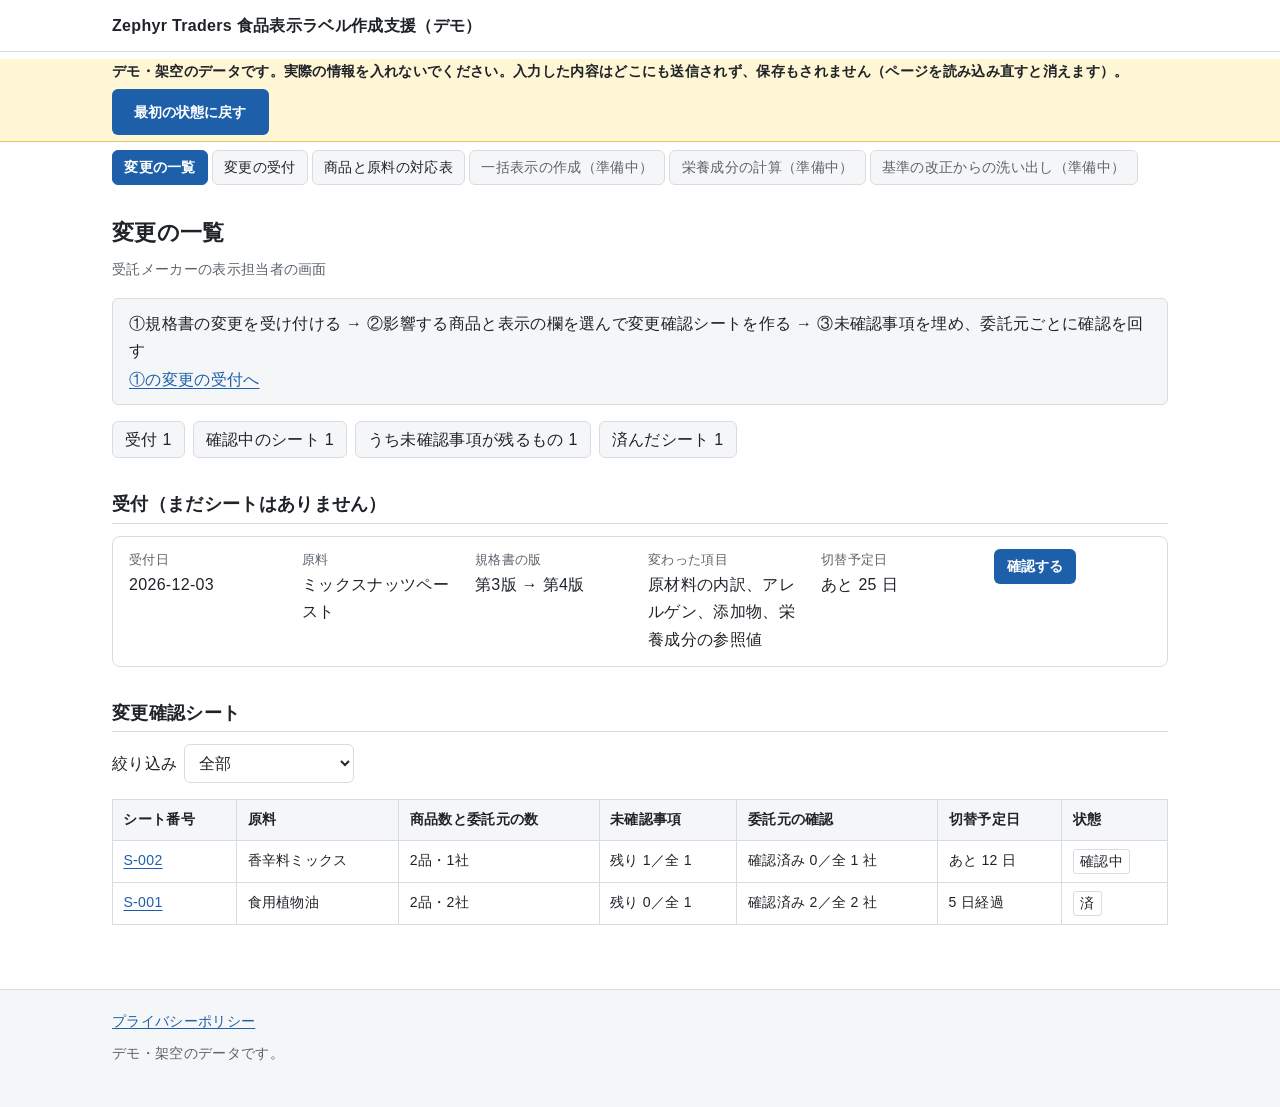
<file: demo/index.html>
<!doctype html>
<html lang="ja">
<head>
<meta charset="utf-8">
<meta name="viewport" content="width=device-width, initial-scale=1">
<meta name="robots" content="noindex">
<title>食品表示ラベル作成支援（デモ）</title>
<link rel="stylesheet" href="../style.css">
<link rel="stylesheet" href="demo.css">
</head>
<body>

<header class="site-header">
  <div class="wrap wide">
    <a class="brand" href="#list">Zephyr Traders 食品表示ラベル作成支援（デモ）</a>
  </div>
</header>

<div class="demo-banner" role="note">
  <div class="wrap wide">
    <p class="demo-banner-text"><strong>デモ・架空のデータです。実際の情報を入れないでください。入力した内容はどこにも送信されず、保存もされません（ページを読み込み直すと消えます）。</strong></p>
    <p class="demo-banner-actions no-print"><button type="button" id="reset-btn">最初の状態に戻す</button> <span id="reset-msg" class="reset-msg" role="status"></span></p>
  </div>
</div>

<nav class="tabs no-print" id="tabs" aria-label="画面の切り替え"></nav>

<main>
  <div class="wrap wide" id="app">
    <noscript><p>このデモは JavaScript を使います。JavaScript を有効にしてください。</p></noscript>
  </div>
</main>

<footer class="site-footer">
  <div class="wrap wide">
    <p class="footer-nav no-print"><a href="../privacy.html">プライバシーポリシー</a></p>
    <p>デモ・架空のデータです。</p>
  </div>
</footer>

<script src="rules.js"></script>
<script src="data.js"></script>
<script src="app.js"></script>
</body>
</html>
</file>
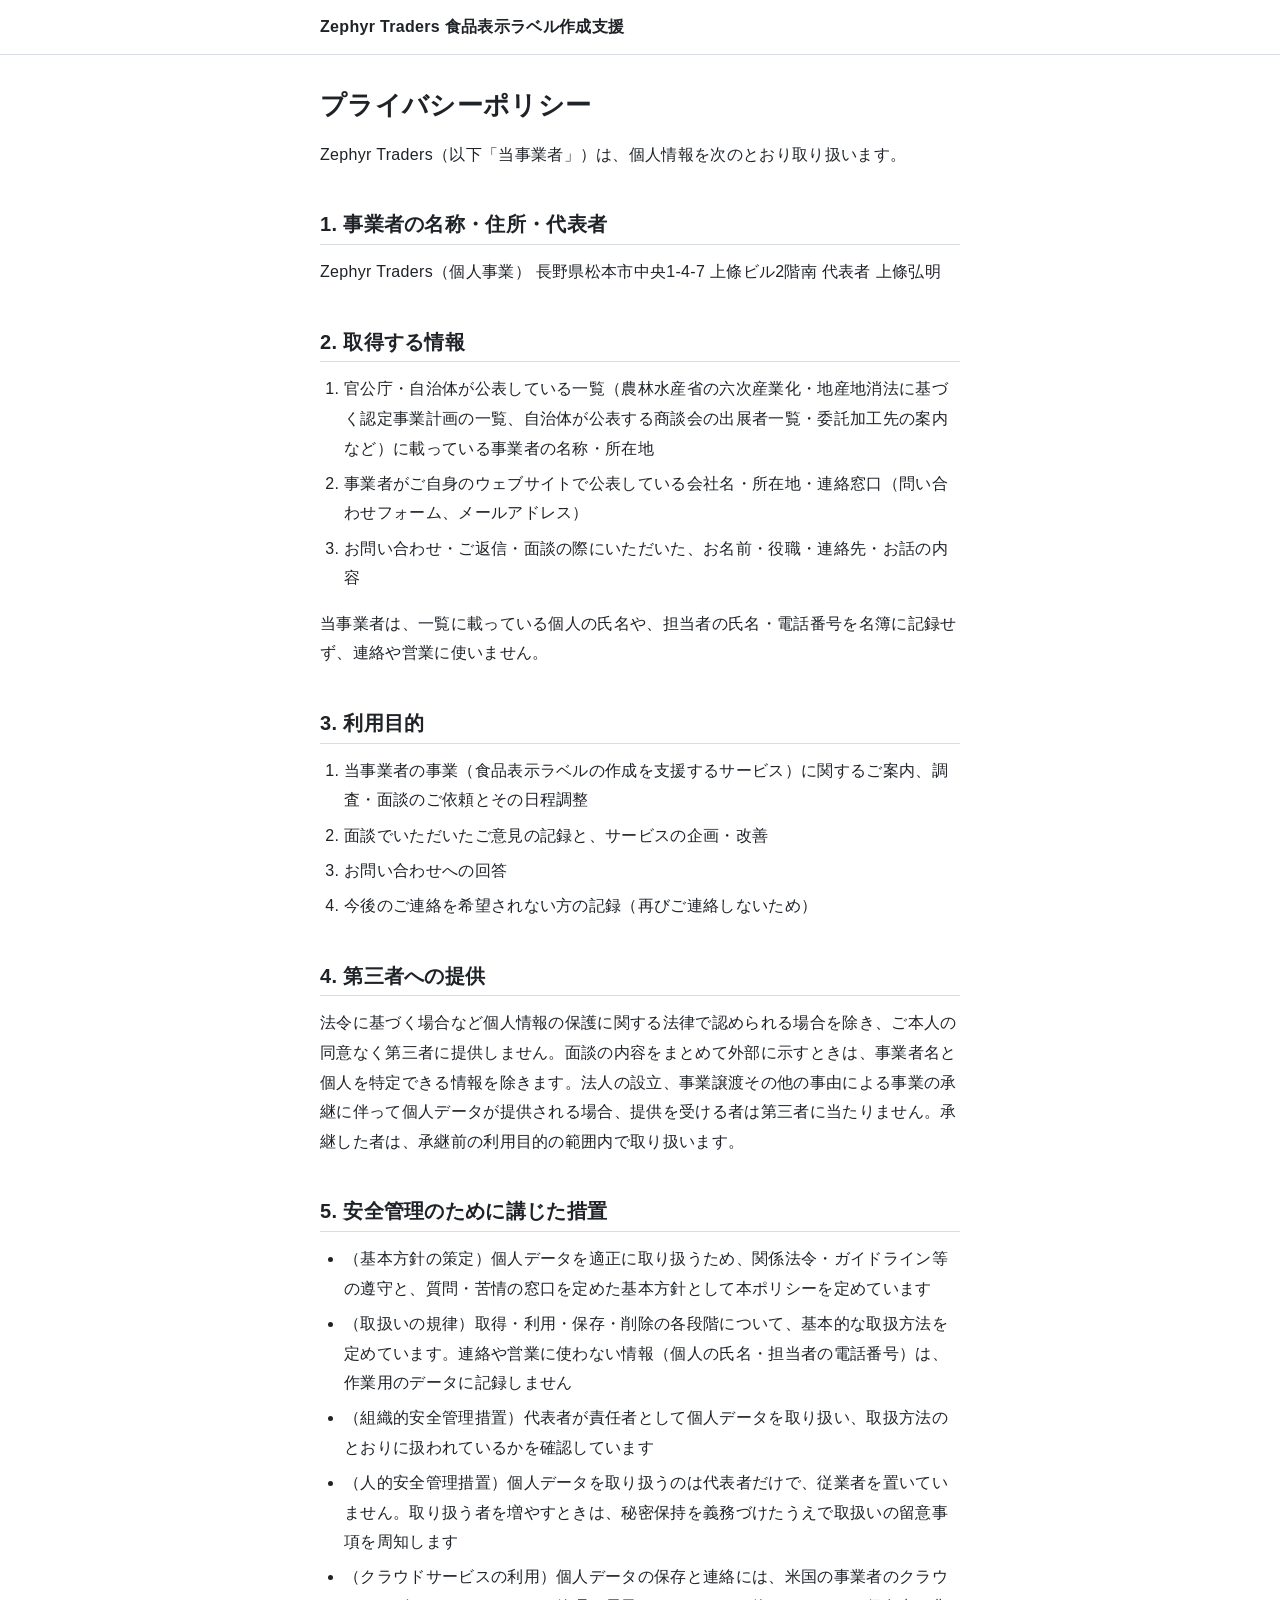
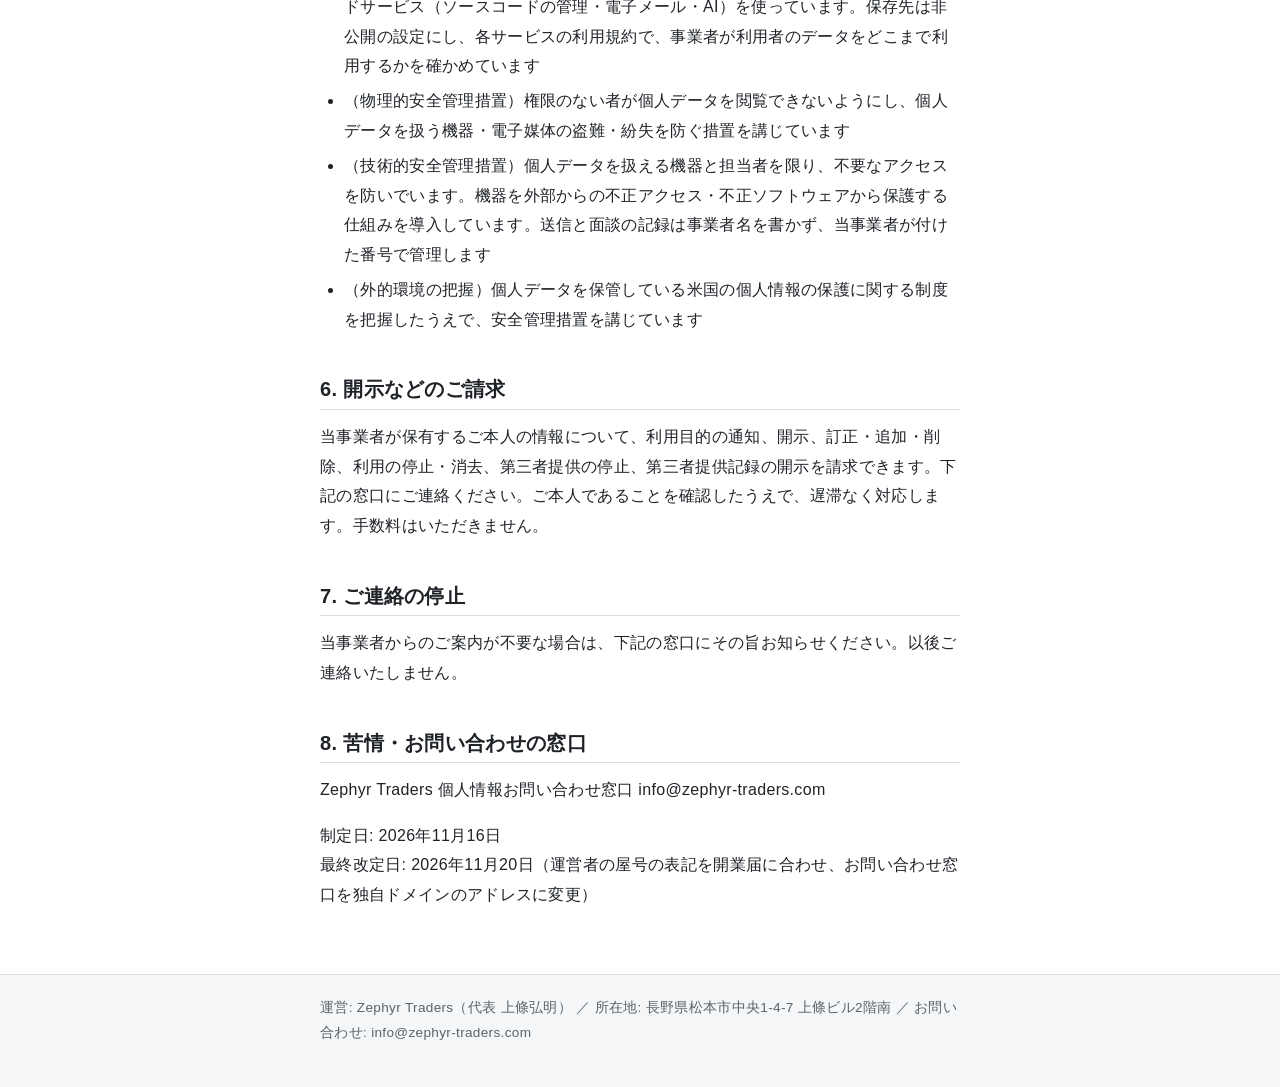
<file: privacy.html>
<!doctype html>
<html lang="ja">
<head>
<meta charset="utf-8">
<meta name="viewport" content="width=device-width, initial-scale=1">
<title>プライバシーポリシー｜Zephyr Traders 食品表示ラベル作成支援</title>
<link rel="stylesheet" href="style.css">
</head>
<body>

<header class="site-header">
  <div class="wrap">
    <a class="brand" href="privacy.html">Zephyr Traders 食品表示ラベル作成支援</a>
  </div>
</header>

<main>
<div class="wrap">

<h1>プライバシーポリシー</h1>

<p>Zephyr Traders（以下「当事業者」）は、個人情報を次のとおり取り扱います。</p>

<h2>1. 事業者の名称・住所・代表者</h2>
<p>Zephyr Traders（個人事業） 長野県松本市中央1-4-7 上條ビル2階南 代表者 上條弘明</p>

<h2>2. 取得する情報</h2>
<ol>
  <li>官公庁・自治体が公表している一覧（農林水産省の六次産業化・地産地消法に基づく認定事業計画の一覧、自治体が公表する商談会の出展者一覧・委託加工先の案内など）に載っている事業者の名称・所在地</li>
  <li>事業者がご自身のウェブサイトで公表している会社名・所在地・連絡窓口（問い合わせフォーム、メールアドレス）</li>
  <li>お問い合わせ・ご返信・面談の際にいただいた、お名前・役職・連絡先・お話の内容</li>
</ol>
<p>当事業者は、一覧に載っている個人の氏名や、担当者の氏名・電話番号を名簿に記録せず、連絡や営業に使いません。</p>

<h2>3. 利用目的</h2>
<ol>
  <li>当事業者の事業（食品表示ラベルの作成を支援するサービス）に関するご案内、調査・面談のご依頼とその日程調整</li>
  <li>面談でいただいたご意見の記録と、サービスの企画・改善</li>
  <li>お問い合わせへの回答</li>
  <li>今後のご連絡を希望されない方の記録（再びご連絡しないため）</li>
</ol>

<h2>4. 第三者への提供</h2>
<p>法令に基づく場合など個人情報の保護に関する法律で認められる場合を除き、ご本人の同意なく第三者に提供しません。面談の内容をまとめて外部に示すときは、事業者名と個人を特定できる情報を除きます。法人の設立、事業譲渡その他の事由による事業の承継に伴って個人データが提供される場合、提供を受ける者は第三者に当たりません。承継した者は、承継前の利用目的の範囲内で取り扱います。</p>

<h2>5. 安全管理のために講じた措置</h2>
<ul>
  <li>（基本方針の策定）個人データを適正に取り扱うため、関係法令・ガイドライン等の遵守と、質問・苦情の窓口を定めた基本方針として本ポリシーを定めています</li>
  <li>（取扱いの規律）取得・利用・保存・削除の各段階について、基本的な取扱方法を定めています。連絡や営業に使わない情報（個人の氏名・担当者の電話番号）は、作業用のデータに記録しません</li>
  <li>（組織的安全管理措置）代表者が責任者として個人データを取り扱い、取扱方法のとおりに扱われているかを確認しています</li>
  <li>（人的安全管理措置）個人データを取り扱うのは代表者だけで、従業者を置いていません。取り扱う者を増やすときは、秘密保持を義務づけたうえで取扱いの留意事項を周知します</li>
  <li>（クラウドサービスの利用）個人データの保存と連絡には、米国の事業者のクラウドサービス（ソースコードの管理・電子メール・AI）を使っています。保存先は非公開の設定にし、各サービスの利用規約で、事業者が利用者のデータをどこまで利用するかを確かめています</li>
  <li>（物理的安全管理措置）権限のない者が個人データを閲覧できないようにし、個人データを扱う機器・電子媒体の盗難・紛失を防ぐ措置を講じています</li>
  <li>（技術的安全管理措置）個人データを扱える機器と担当者を限り、不要なアクセスを防いでいます。機器を外部からの不正アクセス・不正ソフトウェアから保護する仕組みを導入しています。送信と面談の記録は事業者名を書かず、当事業者が付けた番号で管理します</li>
  <li>（外的環境の把握）個人データを保管している米国の個人情報の保護に関する制度を把握したうえで、安全管理措置を講じています</li>
</ul>

<h2>6. 開示などのご請求</h2>
<p>当事業者が保有するご本人の情報について、利用目的の通知、開示、訂正・追加・削除、利用の停止・消去、第三者提供の停止、第三者提供記録の開示を請求できます。下記の窓口にご連絡ください。ご本人であることを確認したうえで、遅滞なく対応します。手数料はいただきません。</p>

<h2>7. ご連絡の停止</h2>
<p>当事業者からのご案内が不要な場合は、下記の窓口にその旨お知らせください。以後ご連絡いたしません。</p>

<h2>8. 苦情・お問い合わせの窓口</h2>
<p>Zephyr Traders 個人情報お問い合わせ窓口 info@zephyr-traders.com</p>

<p>制定日: 2026年11月16日<br>最終改定日: 2026年11月20日（運営者の屋号の表記を開業届に合わせ、お問い合わせ窓口を独自ドメインのアドレスに変更）</p>

</div>
</main>

<footer class="site-footer">
  <div class="wrap">
    <p>運営: Zephyr Traders（代表 上條弘明） ／ 所在地: 長野県松本市中央1-4-7 上條ビル2階南 ／ お問い合わせ: info@zephyr-traders.com</p>
  </div>
</footer>

</body>
</html>
</file>
<file: style.css>
/* サイト共通スタイル
   ビルド不要・外部依存なし。フォントは端末の日本語フォントを使う。 */

:root {
  --bg: #ffffff;
  --fg: #1f2328;
  --muted: #5b636b;
  --line: #d8dde3;
  --soft: #f4f6f8;
  --accent: #1d5fa8;
  --accent-fg: #ffffff;
  --warn-bg: #fff6d6;
  --warn-line: #e3c867;
  --pr-bg: #eef3fa;
  --measure: 42rem;
}

@media (prefers-color-scheme: dark) {
  :root {
    --bg: #15181c;
    --fg: #e6e8eb;
    --muted: #a3abb4;
    --line: #353b43;
    --soft: #1e2227;
    --accent: #7fb2ec;
    --accent-fg: #0f1a26;
    --warn-bg: #3a3218;
    --warn-line: #7a6626;
    --pr-bg: #1b2533;
  }
}

*,
*::before,
*::after { box-sizing: border-box; }

html { -webkit-text-size-adjust: 100%; }

body {
  margin: 0;
  background: var(--bg);
  color: var(--fg);
  font-family: "Hiragino Sans", "Hiragino Kaku Gothic ProN", "Noto Sans JP", "Yu Gothic UI", "Yu Gothic", Meiryo, sans-serif;
  font-size: 1rem;
  line-height: 1.85;
  letter-spacing: 0.02em;
  overflow-wrap: anywhere;
  word-break: normal;
  line-break: strict;
}

a { color: var(--accent); text-underline-offset: 0.18em; }
a:hover { text-decoration-thickness: 2px; }

img { max-width: 100%; height: auto; }

.wrap {
  max-width: var(--measure);
  margin: 0 auto;
  padding: 0 16px;
}

/* ヘッダー */
.site-header {
  border-bottom: 1px solid var(--line);
  background: var(--bg);
}
.site-header .wrap {
  display: flex;
  flex-wrap: wrap;
  align-items: baseline;
  justify-content: space-between;
  gap: 0.25rem 1rem;
  padding-top: 0.75rem;
  padding-bottom: 0.75rem;
}
.brand {
  font-weight: 700;
  color: var(--fg);
  text-decoration: none;
}
.site-nav { display: flex; flex-wrap: wrap; gap: 0.25rem 1rem; font-size: 0.9rem; }
.site-nav a { color: var(--muted); text-decoration: none; }
.site-nav a:hover { color: var(--accent); }

/* 本文 */
main { padding: 1.5rem 0 3rem; }

h1 { font-size: 1.6rem; line-height: 1.45; margin: 0.5rem 0 1rem; }
h2 {
  font-size: 1.25rem;
  line-height: 1.5;
  margin: 2.5rem 0 0.75rem;
  padding-bottom: 0.3rem;
  border-bottom: 1px solid var(--line);
}
h3 { font-size: 1.05rem; line-height: 1.55; margin: 1.75rem 0 0.5rem; }
p, ul, ol, table, blockquote { margin: 0 0 1rem; }
ul, ol { padding-left: 1.5rem; }
li + li { margin-top: 0.35rem; }

.lead { font-size: 1.08rem; }
.muted, small { color: var(--muted); }
.small { font-size: 0.875rem; }

/* 表（狭い画面では横スクロールをこのブロックの中だけに閉じる） */
.table-wrap { overflow-x: auto; margin: 0 0 1rem; -webkit-overflow-scrolling: touch; }
.table-wrap table { margin: 0; }
table { width: 100%; border-collapse: collapse; font-size: 0.93rem; }
th, td {
  border: 1px solid var(--line);
  padding: 0.5rem 0.65rem;
  text-align: left;
  vertical-align: top;
}
th { background: var(--soft); font-weight: 600; }
td.date, th.date { white-space: nowrap; }

/* 囲み */
.note {
  border: 1px solid var(--line);
  background: var(--soft);
  border-radius: 6px;
  padding: 0.85rem 1rem;
  margin: 0 0 1rem;
}
.note > :last-child { margin-bottom: 0; }

.draft-banner {
  background: var(--warn-bg);
  border-bottom: 1px solid var(--warn-line);
  font-size: 0.875rem;
}
.draft-banner .wrap { padding-top: 0.5rem; padding-bottom: 0.5rem; }

.pr {
  border: 1px solid var(--line);
  background: var(--pr-bg);
  border-radius: 6px;
  padding: 0.85rem 1rem;
  margin: 1.5rem 0;
}
.pr-label {
  display: inline-block;
  font-size: 0.8rem;
  font-weight: 700;
  border: 1px solid currentColor;
  border-radius: 3px;
  padding: 0 0.4rem;
  margin-right: 0.4rem;
}

/* 料金 */
.plans { display: grid; grid-template-columns: 1fr; gap: 1rem; margin: 0 0 1rem; }
@media (min-width: 560px) { .plans { grid-template-columns: 1fr 1fr; } }
.plan { border: 1px solid var(--line); border-radius: 6px; padding: 1rem; }
.plan h3 { margin-top: 0; }
.price { font-size: 1.25rem; font-weight: 700; margin-bottom: 0.5rem; }

/* フォーム */
.form {
  border: 1px solid var(--line);
  border-radius: 8px;
  padding: 1.25rem 1rem;
  background: var(--soft);
}
.field { margin: 0 0 1rem; }
.field > label,
.field > .label { display: block; font-weight: 600; margin-bottom: 0.3rem; }
.req, .opt {
  font-size: 0.75rem;
  font-weight: 600;
  border-radius: 3px;
  padding: 0 0.35rem;
  margin-left: 0.4rem;
  vertical-align: 0.1em;
}
.req { background: var(--accent); color: var(--accent-fg); }
.opt { border: 1px solid var(--line); color: var(--muted); }
input[type="email"],
input[type="text"],
textarea,
select {
  width: 100%;
  font: inherit;
  color: var(--fg);
  background: var(--bg);
  border: 1px solid var(--line);
  border-radius: 6px;
  padding: 0.55rem 0.65rem;
}
input[type="email"]:focus,
input[type="text"]:focus,
textarea:focus,
select:focus,
input[type="radio"]:focus-visible,
input[type="checkbox"]:focus-visible,
button:focus-visible { outline: 2px solid var(--accent); outline-offset: 2px; }
fieldset.field { border: 0; padding: 0; min-width: 0; }
fieldset.field > legend { font-weight: 600; margin-bottom: 0.3rem; padding: 0; }
.choice { display: flex; gap: 0.5rem; align-items: center; margin: 0.2rem 0; }
.purpose {
  font-size: 0.9rem;
  border-left: 3px solid var(--line);
  padding-left: 0.75rem;
}
.consent {
  display: flex;
  gap: 0.6rem;
  align-items: flex-start;
  font-weight: 600;
}
.consent input { margin-top: 0.45rem; width: 1.1rem; height: 1.1rem; flex: none; }
button,
.button {
  display: inline-block;
  font: inherit;
  font-weight: 700;
  background: var(--accent);
  color: var(--accent-fg);
  border: 0;
  border-radius: 6px;
  padding: 0.65rem 1.4rem;
  cursor: pointer;
  text-decoration: none;
}
button[disabled] { opacity: 0.55; cursor: not-allowed; }

/* 記事 */
.article-meta { color: var(--muted); font-size: 0.875rem; margin-bottom: 1.5rem; }
.source { font-size: 0.875rem; color: var(--muted); }
.links-list { list-style: none; padding-left: 0; }
.links-list li { padding-left: 0; }

/* フッター */
.site-footer {
  border-top: 1px solid var(--line);
  background: var(--soft);
  font-size: 0.85rem;
  color: var(--muted);
}
.site-footer .wrap { padding-top: 1.25rem; padding-bottom: 2rem; }
.site-footer p { margin: 0 0 0.6rem; }
.footer-nav { display: flex; flex-wrap: wrap; gap: 0.25rem 1rem; margin-bottom: 0.75rem; }
.draft-tag { font-weight: 700; color: var(--fg); }
</file>
<file: demo/demo.css>
/* デモ専用。../style.css を先に読み、足りない分だけ書く。 */

.wrap.wide { max-width: 68rem; }
body { line-height: 1.7; }
main { padding-top: 1rem; }
h1 { font-size: 1.4rem; }
h2 { font-size: 1.15rem; margin-top: 2rem; }
button.secondary {
  background: var(--soft);
  color: var(--fg);
  border: 1px solid var(--line);
}
button.small-btn { padding: 0.3rem 0.8rem; font-size: 0.9rem; }

/* 常時の帯 */
.demo-banner {
  background: var(--warn-bg);
  border-bottom: 1px solid var(--warn-line);
  font-size: 0.9rem;
}
.demo-banner p { margin: 0.4rem 0; }
.demo-banner-actions { display: flex; flex-wrap: wrap; align-items: center; gap: 0.5rem; }
.reset-msg { font-weight: 700; }

/* タブ */
.tabs {
  display: flex;
  flex-wrap: wrap;
  gap: 0.25rem;
  padding: 0.5rem 16px;
  max-width: 68rem;
  margin: 0 auto;
}
.tabs a {
  text-decoration: none;
  color: var(--fg);
  border: 1px solid var(--line);
  border-radius: 6px;
  padding: 0.25rem 0.7rem;
  font-size: 0.9rem;
  background: var(--soft);
}
.tabs a[aria-current="page"] { background: var(--accent); color: var(--accent-fg); border-color: var(--accent); font-weight: 700; }
.tabs a.soon { color: var(--muted); }

.role { color: var(--muted); font-size: 0.9rem; margin: -0.5rem 0 1rem; }
.steps { margin: 0 0 1rem; padding: 0.6rem 1rem; border: 1px solid var(--line); border-radius: 6px; background: var(--soft); }
.steps p { margin: 0.1rem 0; }

.summary { display: flex; flex-wrap: wrap; gap: 0.5rem; margin: 0 0 1rem; }
.summary .chip { border: 1px solid var(--line); border-radius: 6px; padding: 0.25rem 0.75rem; background: var(--soft); }

.card { border: 1px solid var(--line); border-radius: 8px; padding: 0.8rem 1rem; margin: 0 0 1rem; }
.card-head { display: grid; grid-template-columns: repeat(auto-fit, minmax(9rem, 1fr)); gap: 0.4rem 1rem; align-items: start; }
.card-head .k { display: block; font-size: 0.8rem; color: var(--muted); }
.panel { border-top: 1px dashed var(--line); margin-top: 0.8rem; padding-top: 0.8rem; }
.panel h3 { margin-top: 1rem; }
.choice-line { display: flex; gap: 0.5rem; align-items: flex-start; margin: 0.35rem 0; }
.choice-line input { margin-top: 0.5rem; flex: none; }
.choice-line .body { flex: 1; min-width: 0; }
.sub { font-size: 0.85rem; color: var(--muted); display: block; }
.error { color: #b3261e; font-weight: 700; font-size: 0.9rem; }
@media (prefers-color-scheme: dark) { .error { color: #ffb4ab; } }
.done-box { border: 1px solid var(--accent); border-radius: 6px; padding: 0.7rem 1rem; margin: 0 0 1rem; background: var(--pr-bg); }

.item-group { display: flex; flex-wrap: wrap; gap: 0.2rem 1rem; margin: 0.2rem 0 0.6rem; }
.item-group label { display: inline-flex; gap: 0.3rem; align-items: center; }
.change-row { border: 1px solid var(--line); border-radius: 6px; padding: 0.7rem 0.9rem; margin: 0 0 0.8rem; background: var(--bg); }
.form { background: var(--soft); }
input[type="date"] {
  font: inherit; color: var(--fg); background: var(--bg);
  border: 1px solid var(--line); border-radius: 6px; padding: 0.45rem 0.6rem; max-width: 100%;
}
.table-wrap td input[type="text"] { min-width: 9rem; }
.table-wrap td, .table-wrap th { font-size: 0.88rem; }
tr.clickable { cursor: pointer; }
tr.clickable:hover td { background: var(--pr-bg); }
ul.plain { list-style: none; padding-left: 0; margin: 0; }
ul.plain li + li { margin-top: 0.2rem; }
.state-tag { display: inline-block; border: 1px solid var(--line); border-radius: 3px; padding: 0 0.4rem; font-size: 0.85rem; }
.toolbar { display: flex; flex-wrap: wrap; gap: 0.5rem 1rem; align-items: center; margin: 0 0 1rem; }
.toolbar label { display: inline-flex; gap: 0.4rem; align-items: center; }
.toolbar select { width: auto; }
td select { width: auto; max-width: 100%; }
.print-only { display: none; }

/* 委託元に渡す版 */
.paper { border: 1px solid var(--line); border-radius: 4px; padding: 1.2rem 1.2rem; background: var(--bg); }
.paper h1 { text-align: center; }
.paper .to { font-size: 1.1rem; font-weight: 700; }
.blank-box { border: 1px solid var(--fg); min-height: 2.4rem; padding: 0.3rem 0.5rem; margin: 0 0 0.8rem; }
.blank-box.tall { min-height: 5rem; }
.warn-line { background: var(--warn-bg); border: 1px solid var(--warn-line); border-radius: 6px; padding: 0.5rem 0.8rem; margin: 0 0 1rem; }

@media (max-width: 560px) {
  .paper { padding: 0.8rem; }
  .card { padding: 0.7rem 0.75rem; }
}

@media print {
  body { background: #fff; color: #000; font-size: 11pt; line-height: 1.5; }
  .no-print, .tabs, button, .site-header { display: none !important; }
  .print-only { display: inline !important; }
  .screen-only { display: none !important; }
  .demo-banner { background: #fff; border: 1px solid #000; }
  .demo-banner-actions { display: none !important; }
  main { padding: 0; }
  .wrap.wide { max-width: none; }
  .table-wrap { overflow: visible; }
  .paper { border: 0; padding: 0; }
  a { color: #000; text-decoration: none; }
  h2 { page-break-after: avoid; }
  tr { page-break-inside: avoid; }
  .site-footer { background: #fff; }
}
</file>
